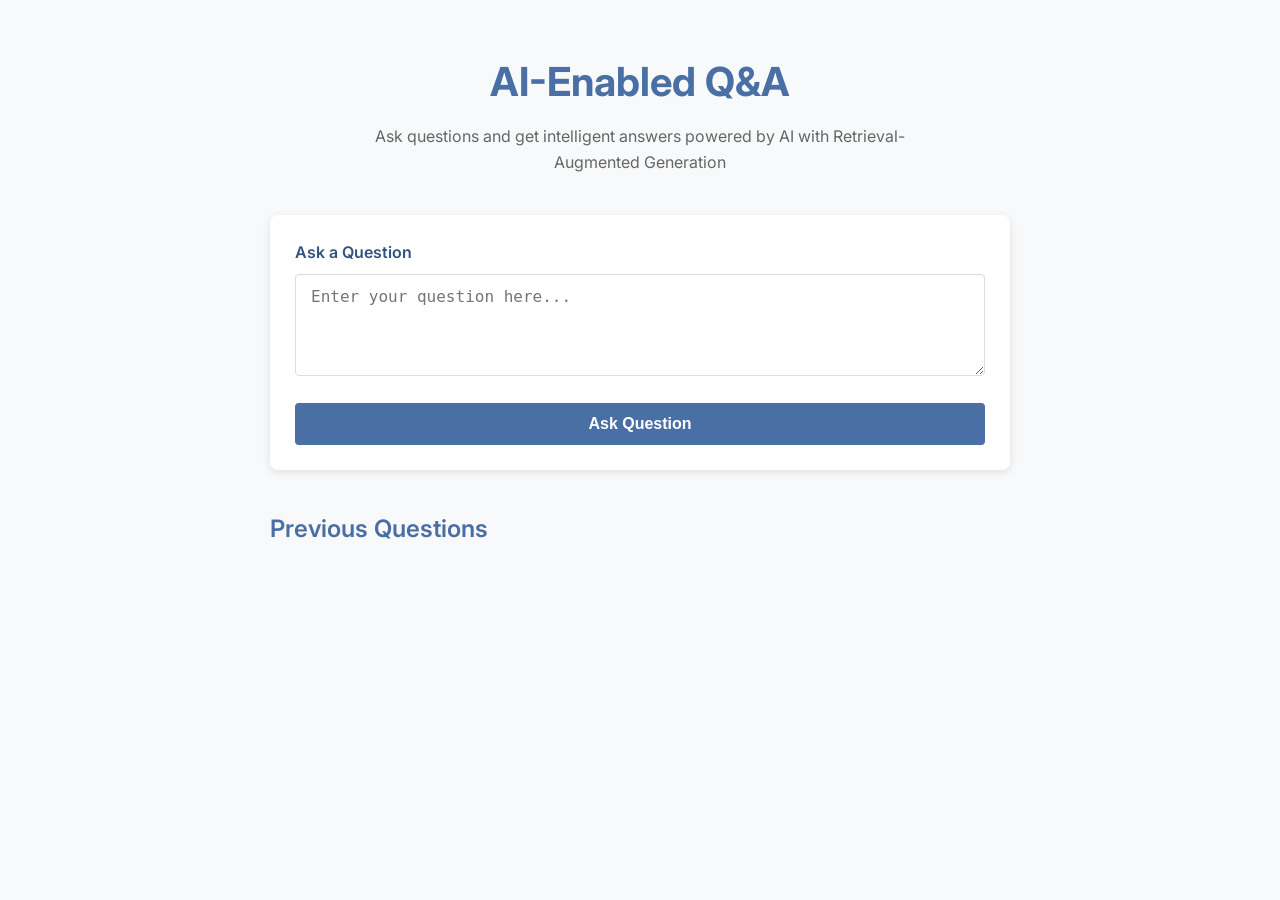
<file: frontend/index.html>
<!DOCTYPE html>
<html lang="en">
<head>
    <meta charset="UTF-8">
    <meta name="viewport" content="width=device-width, initial-scale=1.0">
    <title>AI-Enabled Q&A Application</title>
    <link rel="preconnect" href="https://fonts.googleapis.com">
    <link rel="preconnect" href="https://fonts.gstatic.com" crossorigin>
    <link href="https://fonts.googleapis.com/css2?family=Inter:wght@400;500;600;700&display=swap" rel="stylesheet">
    <link rel="stylesheet" href="src/css/styles.css">
</head>
<body>
    <div class="container">
        <header class="app-header">
            <h1 class="app-title">AI-Enabled Q&A</h1>
            <p class="app-description">Ask questions and get intelligent answers powered by AI with Retrieval-Augmented Generation</p>
        </header>
        
        <main>
            <!-- Question Form -->
            <form id="question-form" class="question-form">
                <div class="form-group">
                    <label for="question-input" class="form-label">Ask a Question</label>
                    <textarea id="question-input" class="form-input" 
                              placeholder="Enter your question here..." rows="4" required></textarea>
                </div>
                <button id="submit-btn" type="submit" class="btn btn-block">Ask Question</button>
            </form>
            
            <!-- Loader -->
            <div id="loader-container" class="loader-container">
                <div class="loader"></div>
                <span class="loading-text">Processing your question...</span>
            </div>
            
            <!-- Error Display -->
            <div id="error-container" class="error-container">
                <div id="error-text">An error occurred. Please try again.</div>
            </div>
            
            <!-- Answer Container -->
            <div id="answer-container" class="answer-container">
                <h3 class="answer-heading">
                    <svg xmlns="http://www.w3.org/2000/svg" width="20" height="20" viewBox="0 0 24 24" fill="none" stroke="currentColor" stroke-width="2" stroke-linecap="round" stroke-linejoin="round">
                        <circle cx="12" cy="12" r="10"></circle>
                        <path d="M12 16v-4"></path>
                        <path d="M12 8h.01"></path>
                    </svg>
                    Answer
                </h3>
                <div id="answer-text" class="answer-text"></div>
                
                <div id="sources-container" class="sources-container">
                    <h4 class="sources-heading">Sources:</h4>
                    <ul id="sources-list" class="sources-list"></ul>
                </div>
            </div>
            
            <!-- History Section -->
            <section id="history-container" class="history-container">
                <h2 class="history-title">Previous Questions</h2>
                <ul id="history-list" class="history-list">
                    <!-- History items will be added here -->
                </ul>
            </section>
        </main>
    </div>

    <script src="src/js/app.js"></script>
</body>
</html>
</file>
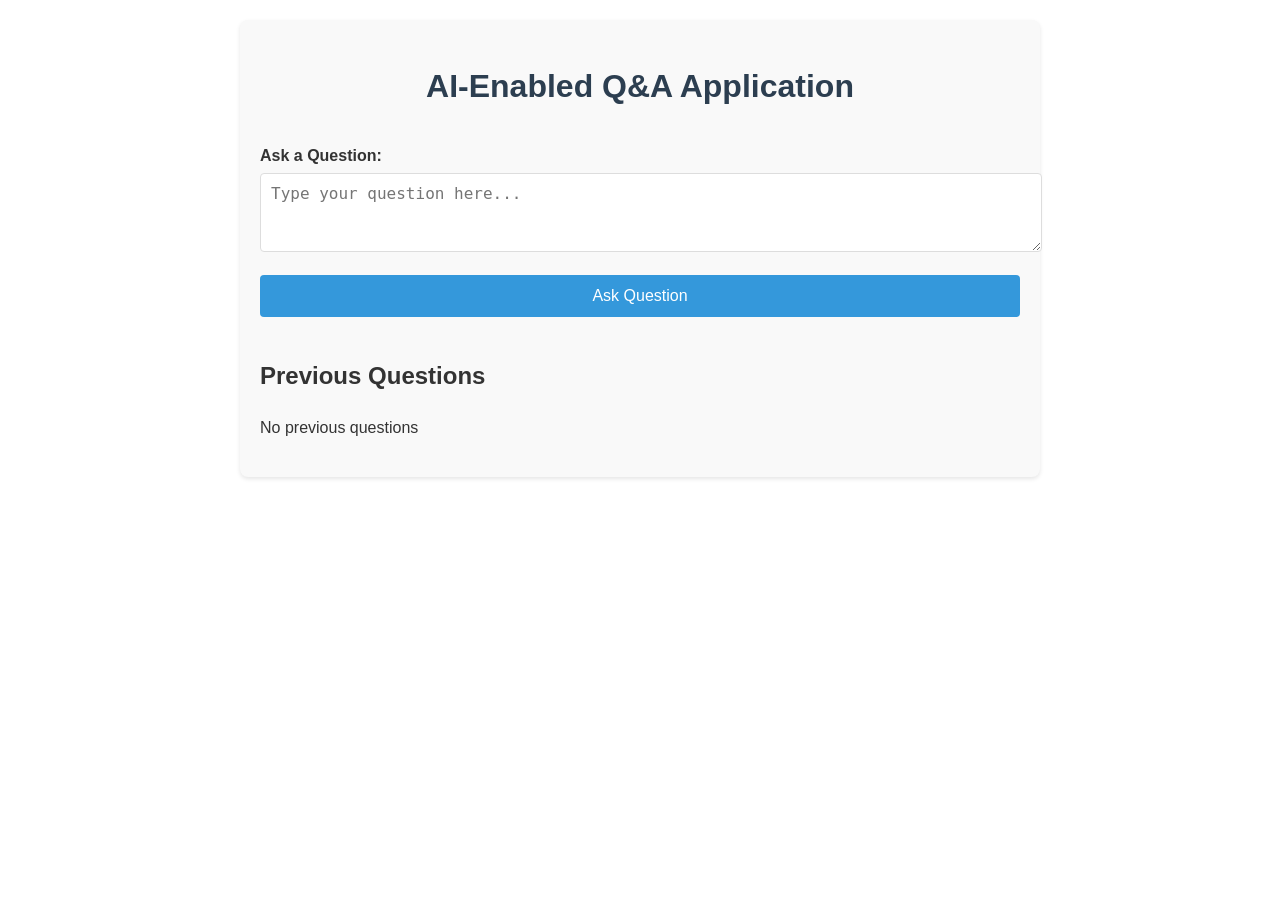
<file: frontend/src/index.html>
<!DOCTYPE html>
<html lang="en">
<head>
    <meta charset="UTF-8">
    <meta name="viewport" content="width=device-width, initial-scale=1.0">
    <title>AI-Enabled Q&A Application</title>
    <style>
        body {
            font-family: -apple-system, BlinkMacSystemFont, 'Segoe UI', Roboto, Oxygen, Ubuntu, Cantarell, 'Open Sans', 'Helvetica Neue', sans-serif;
            line-height: 1.6;
            color: #333;
            max-width: 800px;
            margin: 0 auto;
            padding: 20px;
        }
        .container {
            background-color: #f9f9f9;
            border-radius: 8px;
            padding: 20px;
            box-shadow: 0 2px 4px rgba(0, 0, 0, 0.1);
        }
        h1 {
            color: #2c3e50;
            text-align: center;
            margin-bottom: 30px;
        }
        .question-form {
            margin-bottom: 30px;
        }
        .form-group {
            margin-bottom: 15px;
        }
        label {
            display: block;
            margin-bottom: 5px;
            font-weight: 600;
        }
        input, textarea {
            width: 100%;
            padding: 10px;
            border: 1px solid #ddd;
            border-radius: 4px;
            font-size: 16px;
        }
        button {
            background-color: #3498db;
            color: white;
            border: none;
            padding: 12px 20px;
            border-radius: 4px;
            cursor: pointer;
            font-size: 16px;
            display: block;
            width: 100%;
        }
        button:hover {
            background-color: #2980b9;
        }
        button:disabled {
            background-color: #95a5a6;
            cursor: not-allowed;
        }
        .answer-container {
            margin-top: 30px;
            background-color: white;
            border-radius: 8px;
            padding: 20px;
            border-left: 4px solid #2ecc71;
            display: none;
        }
        .answer-heading {
            font-weight: 600;
            margin-bottom: 10px;
            color: #2c3e50;
        }
        .answer-text {
            white-space: pre-wrap;
        }
        .loading {
            text-align: center;
            margin: 20px 0;
            display: none;
        }
        .error {
            color: #e74c3c;
            margin-top: 10px;
            font-weight: 600;
            display: none;
        }
        .history-container {
            margin-top: 40px;
        }
        .history-item {
            margin-bottom: 15px;
            padding: 15px;
            background-color: white;
            border-radius: 8px;
            border-left: 4px solid #3498db;
        }
        .history-question {
            font-weight: 600;
            margin-bottom: 5px;
        }
        .history-answer {
            font-size: 14px;
            color: #555;
        }
    </style>
</head>
<body>
    <div class="container">
        <h1>AI-Enabled Q&A Application</h1>
        
        <div class="question-form">
            <div class="form-group">
                <label for="question">Ask a Question:</label>
                <textarea id="question" rows="3" placeholder="Type your question here..."></textarea>
            </div>
            <button id="submit-btn">Ask Question</button>
            <div id="loading" class="loading">Processing your question...</div>
            <div id="error" class="error">An error occurred. Please try again.</div>
        </div>
        
        <div id="answer-container" class="answer-container">
            <div class="answer-heading">Answer:</div>
            <div id="answer-text" class="answer-text"></div>
        </div>
        
        <div class="history-container">
            <h2>Previous Questions</h2>
            <div id="history-list">
                <!-- History items will be added here -->
            </div>
        </div>
    </div>

    <script>
        // DOM elements
        const questionInput = document.getElementById('question');
        const submitBtn = document.getElementById('submit-btn');
        const loadingEl = document.getElementById('loading');
        const errorEl = document.getElementById('error');
        const answerContainer = document.getElementById('answer-container');
        const answerText = document.getElementById('answer-text');
        const historyList = document.getElementById('history-list');
        
        // Config 
        const API_URL = 'http://localhost:8000';
        
        // Local storage for history
        let questionHistory = JSON.parse(localStorage.getItem('qaHistory') || '[]');
        
        // Submit handler
        submitBtn.addEventListener('click', async () => {
            const question = questionInput.value.trim();
            
            if (!question) {
                alert('Please enter a question');
                return;
            }
            
            try {
                // UI updates
                submitBtn.disabled = true;
                loadingEl.style.display = 'block';
                errorEl.style.display = 'none';
                answerContainer.style.display = 'none';
                
                // API call
                const response = await fetch(`${API_URL}/api/ask`, {
                    method: 'POST',
                    headers: {
                        'Content-Type': 'application/json'
                    },
                    body: JSON.stringify({ question })
                });
                
                if (!response.ok) {
                    throw new Error('API request failed');
                }
                
                const data = await response.json();
                
                // Display answer
                answerText.textContent = data.answer;
                answerContainer.style.display = 'block';
                
                // Add to history
                const historyItem = {
                    id: Date.now().toString(),
                    question,
                    answer: data.answer,
                    timestamp: new Date().toISOString()
                };
                
                questionHistory.unshift(historyItem);
                localStorage.setItem('qaHistory', JSON.stringify(questionHistory.slice(0, 10)));
                
                // Update history display
                renderHistory();
                
                // Reset form
                questionInput.value = '';
                
            } catch (error) {
                console.error('Error:', error);
                errorEl.style.display = 'block';
            } finally {
                submitBtn.disabled = false;
                loadingEl.style.display = 'none';
            }
        });
        
        // Render history items
        function renderHistory() {
            historyList.innerHTML = '';
            
            if (questionHistory.length === 0) {
                historyList.innerHTML = '<p>No previous questions</p>';
                return;
            }
            
            questionHistory.forEach(item => {
                const historyItem = document.createElement('div');
                historyItem.className = 'history-item';
                
                const questionEl = document.createElement('div');
                questionEl.className = 'history-question';
                questionEl.textContent = item.question;
                
                const answerEl = document.createElement('div');
                answerEl.className = 'history-answer';
                answerEl.textContent = item.answer;
                
                historyItem.appendChild(questionEl);
                historyItem.appendChild(answerEl);
                historyList.appendChild(historyItem);
            });
        }
        
        // Initial render
        renderHistory();
    </script>
</body>
</html>
</file>
<file: frontend/src/css/styles.css>
/* Main Styles for Q&A Application */
:root {
  --primary-color: #4a6fa5;
  --primary-dark: #345381;
  --secondary-color: #6bb5c9;
  --accent-color: #f39c12;
  --text-color: #333;
  --light-text: #666;
  --bg-color: #f8f9fa;
  --container-bg: #ffffff;
  --shadow: 0 2px 8px rgba(0, 0, 0, 0.1);
  --border-radius: 8px;
  --transition: all 0.3s ease;
}

* {
  box-sizing: border-box;
  margin: 0;
  padding: 0;
}

body {
  font-family: 'Inter', -apple-system, BlinkMacSystemFont, 'Segoe UI', Roboto, Oxygen, Ubuntu, Cantarell, 'Open Sans', 'Helvetica Neue', sans-serif;
  line-height: 1.6;
  color: var(--text-color);
  background-color: var(--bg-color);
  padding: 20px;
}

.container {
  max-width: 800px;
  margin: 0 auto;
  padding: 30px;
}

.app-header {
  text-align: center;
  margin-bottom: 40px;
}

.app-title {
  font-size: 2.5rem;
  color: var(--primary-color);
  margin-bottom: 10px;
  font-weight: 700;
}

.app-description {
  font-size: 1rem;
  color: var(--light-text);
  max-width: 600px;
  margin: 0 auto 20px;
}

/* Question Form */
.question-form {
  background-color: var(--container-bg);
  border-radius: var(--border-radius);
  padding: 25px;
  box-shadow: var(--shadow);
  margin-bottom: 30px;
}

.form-group {
  margin-bottom: 20px;
}

.form-label {
  display: block;
  font-weight: 600;
  margin-bottom: 8px;
  color: var(--primary-dark);
}

.form-input {
  width: 100%;
  padding: 12px 15px;
  border: 1px solid #ddd;
  border-radius: 4px;
  font-size: 16px;
  transition: var(--transition);
  resize: vertical;
  min-height: 100px;
}

.form-input:focus {
  border-color: var(--primary-color);
  outline: none;
  box-shadow: 0 0 0 3px rgba(74, 111, 165, 0.2);
}

.btn {
  background-color: var(--primary-color);
  color: white;
  border: none;
  padding: 12px 24px;
  font-size: 16px;
  font-weight: 600;
  border-radius: 4px;
  cursor: pointer;
  transition: var(--transition);
  display: inline-flex;
  align-items: center;
  justify-content: center;
}

.btn:hover {
  background-color: var(--primary-dark);
}

.btn:disabled {
  background-color: #cccccc;
  cursor: not-allowed;
}

.btn-block {
  display: block;
  width: 100%;
}

/* Loading Indicator */
.loader-container {
  display: none;
  text-align: center;
  margin: 20px 0;
}

.loader {
  width: 24px;
  height: 24px;
  border: 3px solid rgba(74, 111, 165, 0.3);
  border-radius: 50%;
  border-top-color: var(--primary-color);
  animation: spin 1s ease-in-out infinite;
  display: inline-block;
}

@keyframes spin {
  to {
    transform: rotate(360deg);
  }
}

.loading-text {
  display: inline-block;
  margin-left: 10px;
  color: var(--light-text);
  font-size: 16px;
}

/* Answer Container */
.answer-container {
  background-color: var(--container-bg);
  border-radius: var(--border-radius);
  padding: 25px;
  box-shadow: var(--shadow);
  margin-bottom: 30px;
  border-left: 4px solid var(--secondary-color);
  display: none;
}

.answer-heading {
  font-weight: 700;
  font-size: 1.2rem;
  margin-bottom: 15px;
  color: var(--primary-dark);
  display: flex;
  align-items: center;
}

.answer-heading svg {
  margin-right: 10px;
  color: var(--secondary-color);
}

.answer-text {
  line-height: 1.8;
  color: var(--text-color);
  font-size: 16px;
  white-space: pre-wrap;
}

.sources-container {
  margin-top: 20px;
  padding-top: 15px;
  border-top: 1px solid #eee;
}

.sources-heading {
  font-weight: 600;
  font-size: 0.9rem;
  margin-bottom: 8px;
  color: var(--light-text);
}

.sources-list {
  font-size: 0.9rem;
  color: var(--light-text);
  list-style-type: none;
}

.sources-list li {
  margin-bottom: 5px;
  display: flex;
  align-items: center;
}

.sources-list li:before {
  content: "•";
  color: var(--secondary-color);
  font-weight: bold;
  margin-right: 10px;
}

/* Error Display */
.error-container {
  background-color: #fff5f5;
  border-left: 4px solid #e53e3e;
  color: #e53e3e;
  padding: 15px;
  border-radius: var(--border-radius);
  margin-bottom: 20px;
  display: none;
}

/* History Section */
.history-container {
  margin-top: 40px;
}

.history-title {
  font-size: 1.5rem;
  color: var(--primary-color);
  margin-bottom: 20px;
  font-weight: 600;
}

.history-list {
  list-style: none;
}

.history-item {
  background-color: var(--container-bg);
  border-radius: var(--border-radius);
  padding: 20px;
  margin-bottom: 15px;
  box-shadow: var(--shadow);
  border-left: 4px solid var(--primary-color);
  transition: var(--transition);
  cursor: pointer;
}

.history-item:hover {
  transform: translateY(-2px);
  box-shadow: 0 4px 12px rgba(0, 0, 0, 0.15);
}

.history-question {
  font-weight: 600;
  margin-bottom: 10px;
  color: var(--primary-dark);
}

.history-answer {
  color: var(--light-text);
  font-size: 14px;
  display: -webkit-box;
  -webkit-line-clamp: 2;
  line-clamp: 2;
  -webkit-box-orient: vertical;
  overflow: hidden;
}

.history-meta {
  display: flex;
  justify-content: space-between;
  color: #999;
  font-size: 12px;
  margin-top: 10px;
}

.empty-history {
  text-align: center;
  color: var(--light-text);
  padding: 40px 0;
}

/* Responsive Design */
@media screen and (max-width: 768px) {
  .container {
    padding: 15px;
  }
  
  .app-title {
    font-size: 2rem;
  }
  
  .question-form,
  .answer-container {
    padding: 20px;
  }
}
</file>
